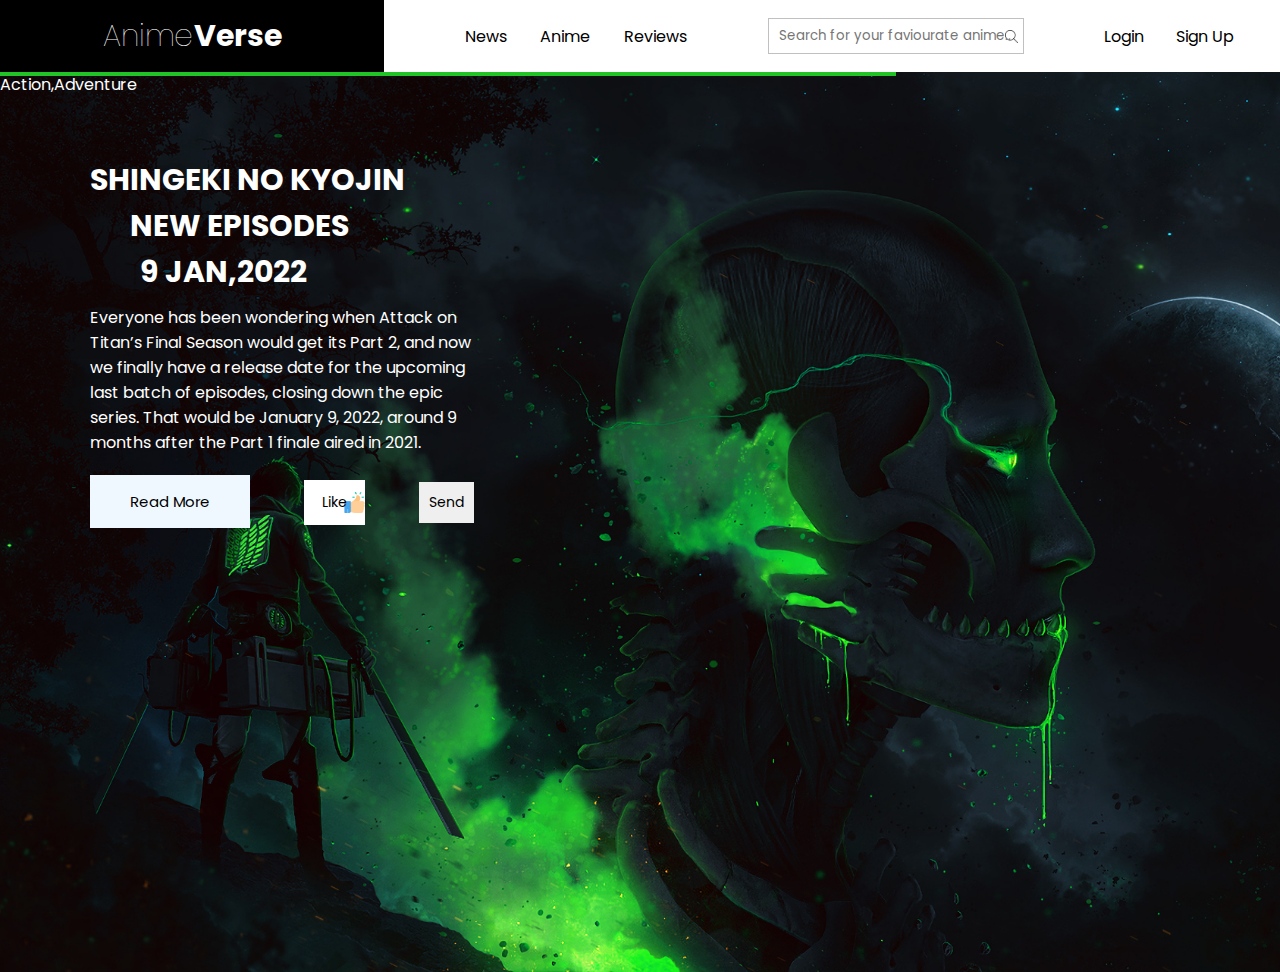
<file: index.html>
<!DOCTYPE html>
<html lang="en">
<head>
    <meta charset="UTF-8">
    <meta http-equiv="X-UA-Compatible" content="IE=edge">
    <meta name="viewport" content="width=device-width, initial-scale=1.0">
    <link rel="stylesheet" href="css/style.css">
    <link rel="preconnect" href="https://fonts.googleapis.com">
<link rel="preconnect" href="https://fonts.gstatic.com" crossorigin>
<link href="https://fonts.googleapis.com/css2?family=Poppins:ital,wght@0,100;0,200;0,300;0,400;0,500;0,600;0,700;0,800;0,900;1,100;1,200;1,300;1,400;1,500;1,600;1,700;1,800;1,900&display=swap" rel="stylesheet">
    <title>AnimeVerse</title>
</head>
<body>
   <div class="main">
       <div class="navbar">
           <div class="logo"><h1>Anime</h1><h2>Verse</h2></div>
           <div class="menu">
               <ul>
                   <li>News</li>
                   <li>Anime</li>
                   <li>Reviews</li>
               </ul>
           </div>
           <div class="search"><input type="text" placeholder="Search for your faviourate anime.."></div>
           <div class="log">
                <ul>
                    <li>Login</li>
                    <li>Sign Up</li>
                </ul>
           </div>
       </div>
       <div class="line"></div>
       <div class="hero">
           <span>Action,Adventure</span>
           <h2 id="t1">SHINGEKI NO KYOJIN</h2>
           <h2 id="t2">NEW EPISODES</h2>
           <h2 id="t3">9 JAN,2022</h2>

           <div class="rev">
            <p class="text">Everyone has been wondering when Attack on Titan’s Final Season would get its Part 2, and now we finally have a release date for the upcoming last batch of episodes, closing down the epic series.
 
             That would be January 9, 2022, around 9 months after the Part 1 finale aired in 2021.
             
            <span class="readmore"> Season 4 had 16 episodes in the first part of the season, but we do not yet know how many episodes are planned for Part 2 of Attack on Titan’s last season here, as that has not been announced, even though the date now has. It’s supposed to close out the rest of the manga, which ended this past June, but that’s a lot of ground to cover, so we could be in for a lengthy string of episodes.
             
             Before the Part 2 release date arrives, Attack on Titan is airing six episodes that will act as a recap of the previous 75 episodes, summarizing the story so far. Those are airing starting on October 25 in Japan, but no word on a US release date yet.</span></p>
         <button class="read">Read More</button>
         <button class="lk">Like</button>
         <button class="sh">Send</button>
         
         </div>
    </div> 

       </div>
       <script src="/js/index.js"></script>
</body>
</html>
</file>
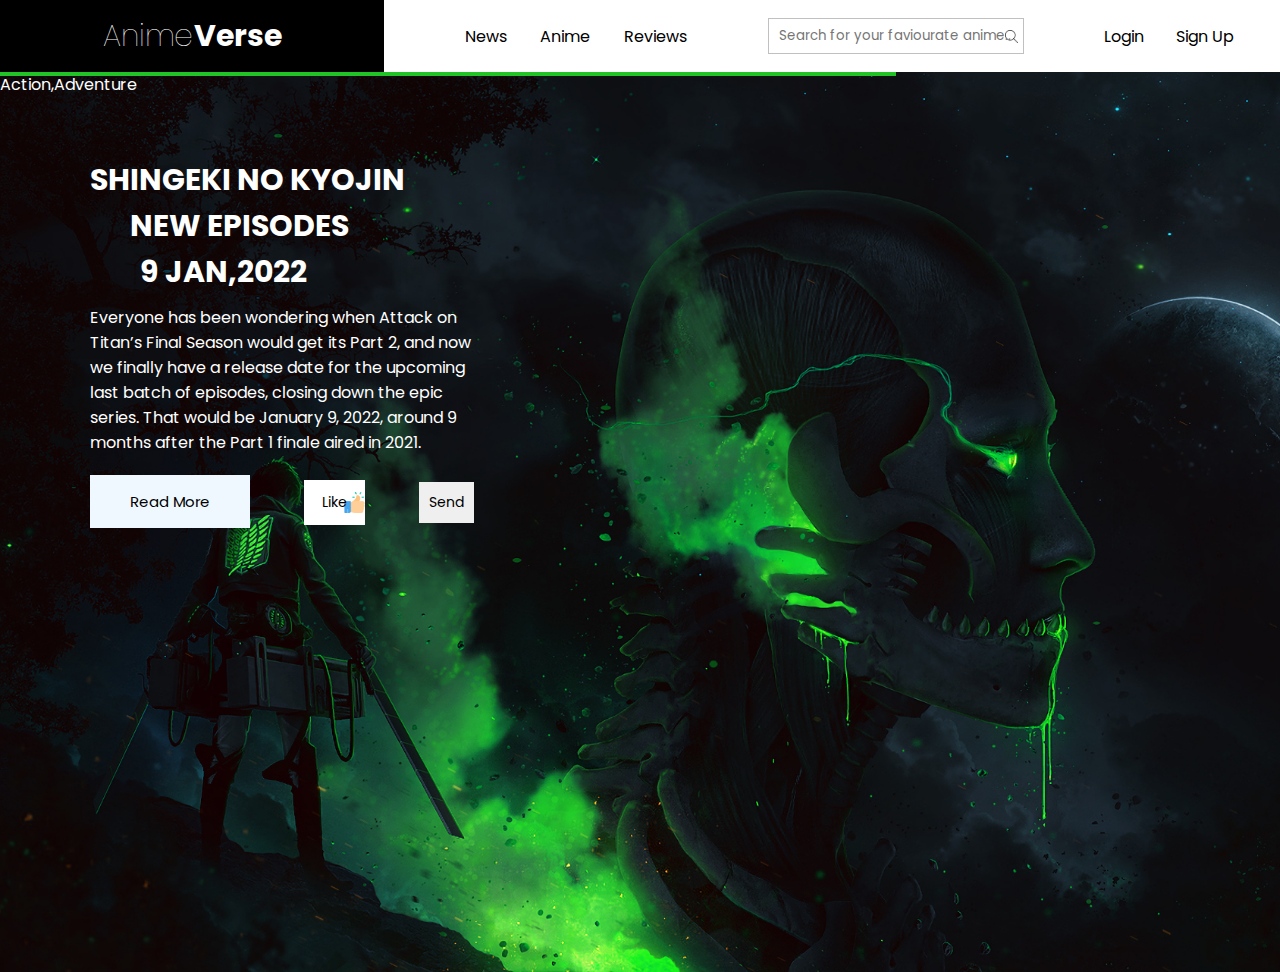
<file: html/index.html>
<!DOCTYPE html>
<html lang="en">
<head>
    <meta charset="UTF-8">
    <meta http-equiv="X-UA-Compatible" content="IE=edge">
    <meta name="viewport" content="width=device-width, initial-scale=1.0">
    <link rel="stylesheet" href="/css/style.css">
    <link rel="preconnect" href="https://fonts.googleapis.com">
<link rel="preconnect" href="https://fonts.gstatic.com" crossorigin>
<link href="https://fonts.googleapis.com/css2?family=Poppins:ital,wght@0,100;0,200;0,300;0,400;0,500;0,600;0,700;0,800;0,900;1,100;1,200;1,300;1,400;1,500;1,600;1,700;1,800;1,900&display=swap" rel="stylesheet">
    <title>AnimeVerse</title>
</head>
<body>
   <div class="main">
       <div class="navbar">
           <div class="logo"><h1>Anime</h1><h2>Verse</h2></div>
           <div class="menu">
               <ul>
                   <li>News</li>
                   <li>Anime</li>
                   <li>Reviews</li>
               </ul>
           </div>
           <div class="search"><input type="text" placeholder="Search for your faviourate anime.."></div>
           <div class="log">
                <ul>
                    <li>Login</li>
                    <li>Sign Up</li>
                </ul>
           </div>
       </div>
       <div class="line"></div>
       <div class="hero">
           <span>Action,Adventure</span>
           <h2 id="t1">SHINGEKI NO KYOJIN</h2>
           <h2 id="t2">NEW EPISODES</h2>
           <h2 id="t3">9 JAN,2022</h2>

           <div class="rev">
            <p class="text">Everyone has been wondering when Attack on Titan’s Final Season would get its Part 2, and now we finally have a release date for the upcoming last batch of episodes, closing down the epic series.
 
             That would be January 9, 2022, around 9 months after the Part 1 finale aired in 2021.
             
            <span class="readmore"> Season 4 had 16 episodes in the first part of the season, but we do not yet know how many episodes are planned for Part 2 of Attack on Titan’s last season here, as that has not been announced, even though the date now has. It’s supposed to close out the rest of the manga, which ended this past June, but that’s a lot of ground to cover, so we could be in for a lengthy string of episodes.
             
             Before the Part 2 release date arrives, Attack on Titan is airing six episodes that will act as a recap of the previous 75 episodes, summarizing the story so far. Those are airing starting on October 25 in Japan, but no word on a US release date yet.</span></p>
         <button class="read">Read More</button>
         <button class="lk">Like</button>
         <button class="sh">Send</button>
         
         </div>
    </div> 

       </div>
       <script src="/js/index.js"></script>
</body>
</html>
</file>
<file: css/style.css>
*{
    padding: 0;
    margin: 0;
    box-sizing: border-box;
    font-family: 'Poppins', sans-serif;
}
.main{
    height: 100vh;
}
.navbar{
    height: 8vh;
    display: flex;
    width: 100%;
    justify-content: space-between;
    align-items: center;
   
}
.navbar .logo{
    display: flex;
    align-items: center;
    background-color: black;
    height: 100%;
    width: 30%;
    justify-content: center;
}
.logo h1,h2{
    font-size: 30px;
    color: white;
}
.logo h1{
    font-weight: 100;
}
.navbar .menu{
    width: 20%;
} 
.navbar .menu ul{
    list-style: none;
    width: 100%;
    display: flex;
    justify-content: space-around;
}
.navbar .menu, li{
    cursor: pointer;
}
.navbar .menu li:hover{
    color: #21c327;
}
.navbar .search{
    width: 20%;
    height: 100%;
    display: flex;
    align-items: center;
    justify-content: center;
}
.navbar .search input{
    width: 100%;
    height: 50%;
    border: 1px solid silver;
    outline: none;
    background: url("..//images/search.png");
    background-size: 5%;
    background-repeat: no-repeat;
    background-position: 98%;
    padding-left: 10px;
}
.navbar .log{
    display: flex;
    width: 15%;
    padding-right: 30px;
}
.navbar .log ul{
    list-style: none;
    display: flex;
    width: 100%;
    justify-content: space-around;
}
.navbar .log li{
    cursor: pointer;
}
.navbar .log li:hover{
    color: #21c327;
}
.line{
    width: 70%;
    height: 4px;
    background: #21c327;
    position:absolute;
    
}
.hero{
    background-image: url("../images/567918.png");
    background-size: cover;
    height: 100%;
}
.hero span{
color: white;

}

#t1{
    color: white;
    margin-top: 60px;
    margin-left: 90px;
    
}
#t2{
    color: white;
    margin-left: 130px;
}

#t3{
    color: white;
    margin-left: 140px;
}

.text{
    color: white;
    width: 30%;
    margin-left: 90px;
    margin-top: 10px;
}

.readmore{
display: none;
}

.read{
    padding: 15px 40px;
    background-color: aliceblue;
    color: black;
    border: none;
    outline: none;
    font-size: 15px;
    cursor: pointer;
    margin-left: 90px;
    margin-top: 20px;
}

.read:hover{
    background-color: #21c327;
}
.lk{
    margin-left: 50px;
    font-size: 14px;
    padding: 12px 18px;
    background: url(/images/like.png);
    background-repeat: no-repeat;
    background-size: 35%;
    background-position: right;
    background-color: white;
    border: none;
}
.lk:hover{
    background-color: #21c327;
    cursor: pointer;
}
.sh{
    margin-left: 50px;
    font-size: 14px;
    padding: 10px 10px;
    border: none;
}
.sh:hover{
    cursor: pointer;
    background-color: #21c327;
}
</file>
